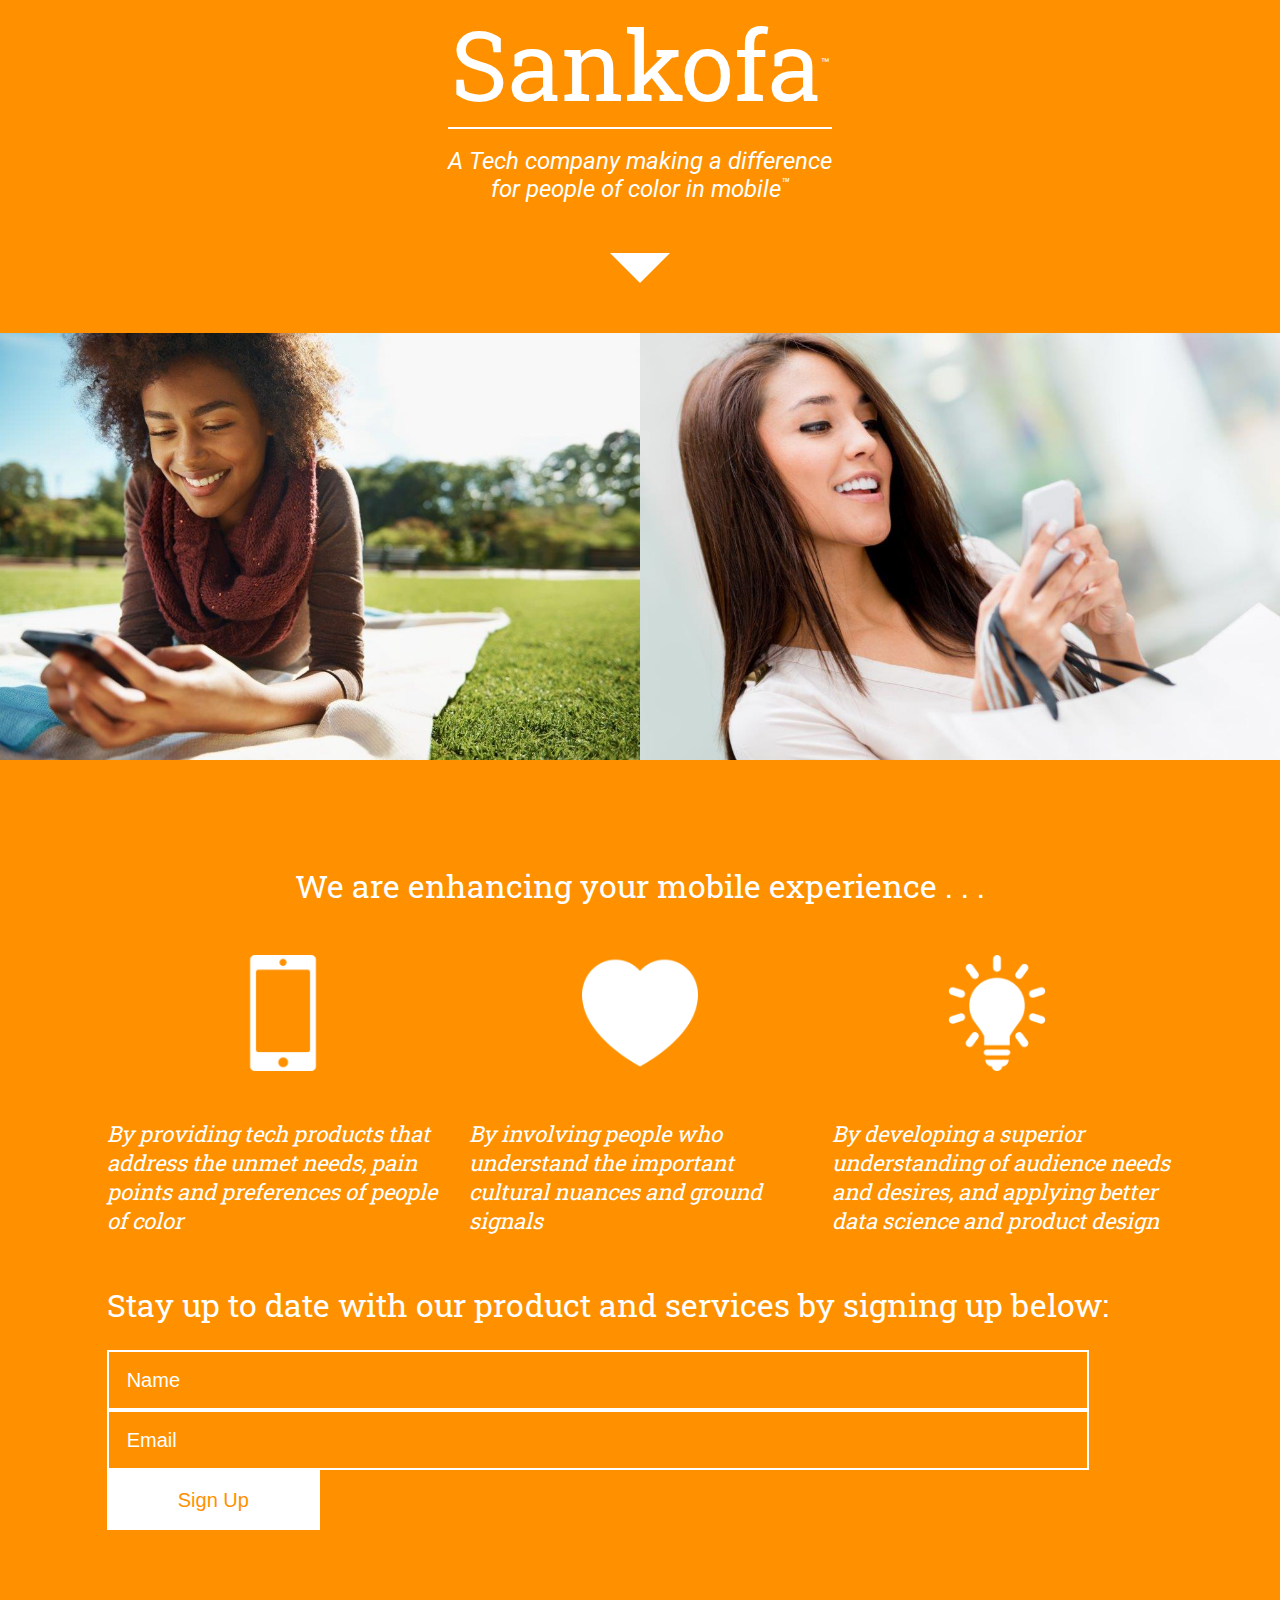
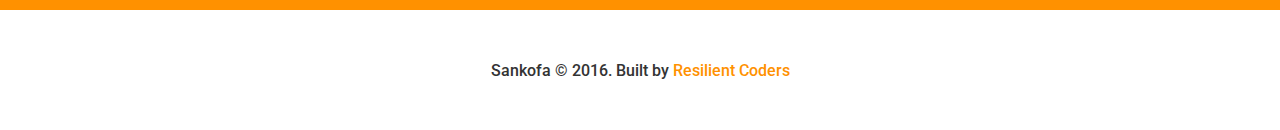
<file: index.html>
<!DOCTYPE html>
<html>
<head>
	<link rel="stylesheet" type="text/css" href="styles.css">
	<link href='https://fonts.googleapis.com/css?family=Roboto:400,500|Roboto+Slab:700,400' rel='stylesheet' type='text/css'>
	<title>Sankofa</title>
	<script src="https://ajax.googleapis.com/ajax/libs/jquery/1.12.2/jquery.min.js"></script>
</head>
<body>
<!-- Start of 1st Section-->
<section class="sankofa-color">
	<div class="title-container">
		<h1 class="title">Sankofa<sup class="trademark">&trade;</sup></h1>
		<hr>
		<p class="slogan italicized centered">A Tech company making a difference <br>for people of color in
			mobile<sup class="trademark">&trade;</sup></p>
		<a href="#contact"><div class="arrow-down bounce"></div></a>
	</div>
</section>
<!-- End of 1st Section-->

<!-- Start of 2nd Section-->
<section class="dual-img">
	<img src="img1.jpg">
	<img src="img2.jpg">
</section>
<!-- End of 2nd Section-->

<!-- Start of 3rd Section-->
<section id="contact" class="sankofa-color description margined">
	<div class="description-container">
		<h1 class="description-title centered">We are enhancing your mobile experience . . .</h1>
		<div class="icon">
			<img src="phone.png">
		</div>
		<div class="icon" >
			<img src="heart.png">
		</div>
		<div class="icon">
			<img src="bulb.png">
		</div>
		<p class="description-text italicized">By providing tech products that address the unmet needs, pain points
			and
			preferences of people of color</p>
		<p class="description-text italicized">By involving people who understand the important cultural nuances and
			ground
			signals</p>
		<p class="description-text italicized">By developing a superior understanding of audience needs and
			desires, and
			applying better data
			science and product design</p>
		<p class="description-title">Stay up to date with our product and services by signing up below:</p>

		<input class="signup-form" type="text" name="name" placeholder="Name"/>
		<input class="signup-form" type="text" email="email" placeholder="Email"/>
		<input class="signup-btn" type="submit" name="Submit" value="Sign Up"/>
	</div>
</section>
<!-- End of 3rd Section-->

<footer>
	<p>Sankofa &copy; 2016. Built by <a href="http://www.resilientcoders.org" target="_blank">Resilient Coders</a></p>
</footer>

<script>
	$(function() {
		$('a[href*="#"]:not([href="#"])').click(function() {
			if (location.pathname.replace(/^\//,'') == this.pathname.replace(/^\//,'') && location.hostname == this.hostname) {
				var target = $(this.hash);
				target = target.length ? target : $('[name=' + this.hash.slice(1) +']');
				if (target.length) {
					$('html, body').animate({
						scrollTop: target.offset().top
					}, 1000);
					return false;
				}
			}
		});
	});

</script>
</body>
</html>
</file>
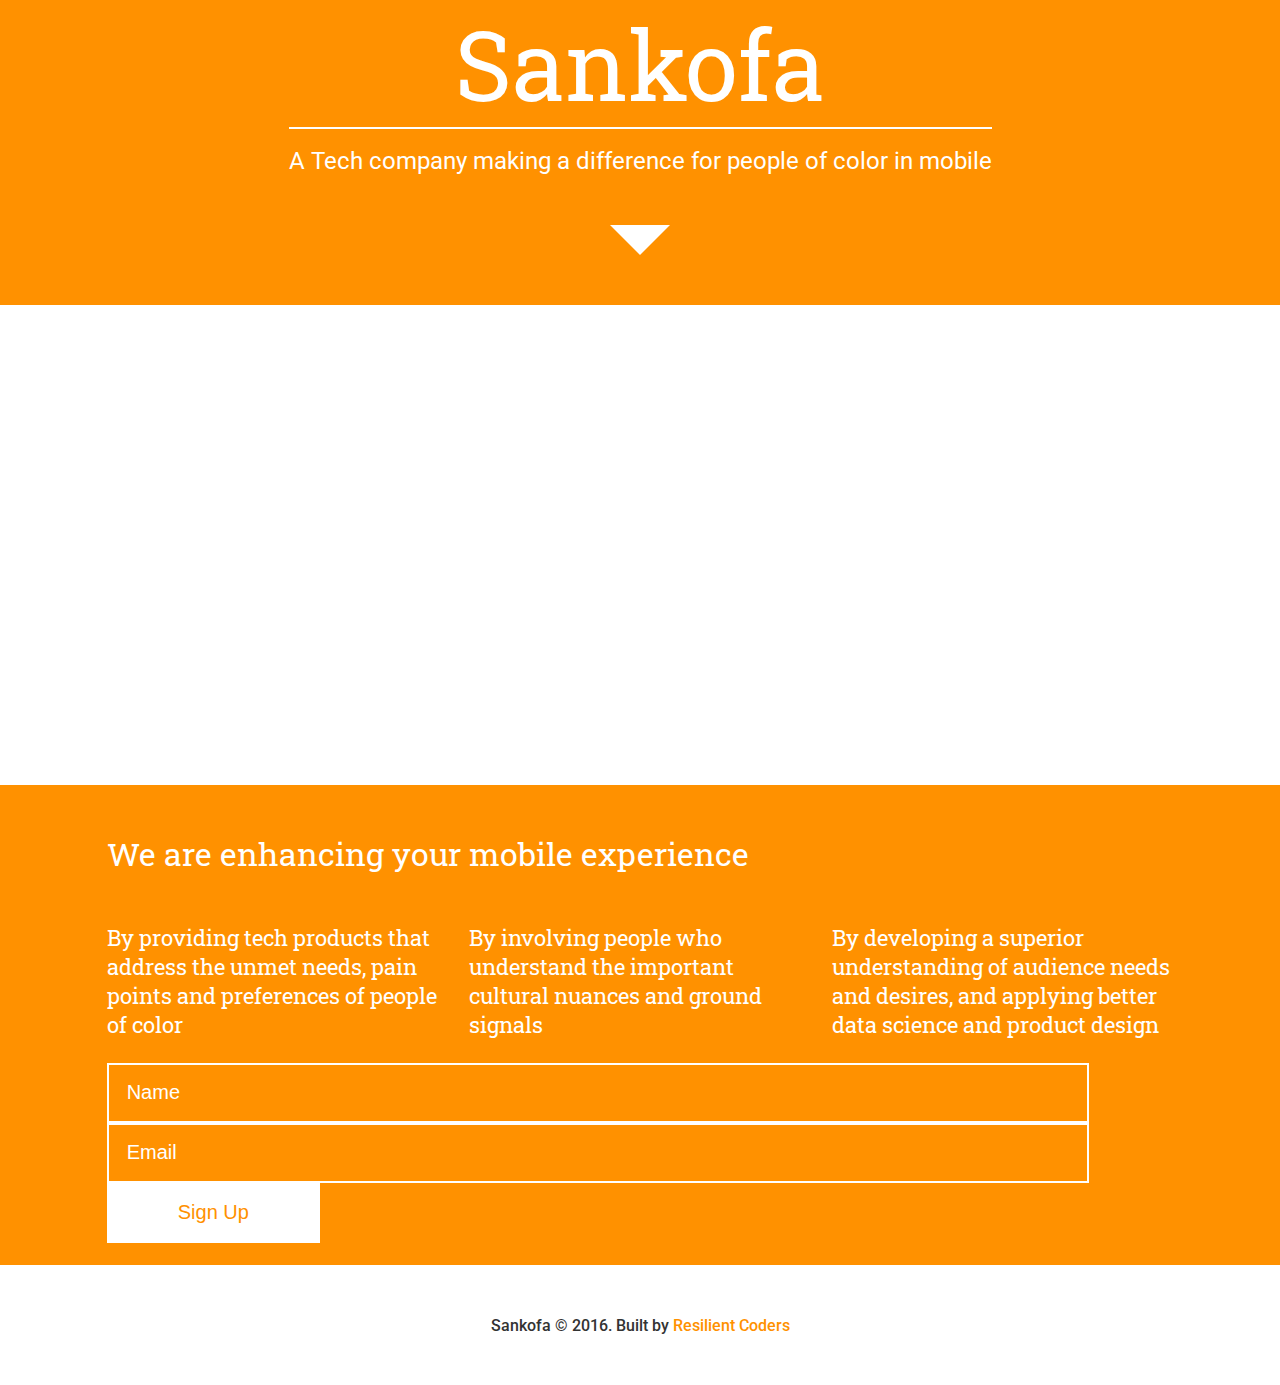
<file: temp.html>
<!DOCTYPE html>
<html>
<head>
    <link rel="stylesheet" type="text/css" href="styles.css">
    <link href='https://fonts.googleapis.com/css?family=Roboto:400,500|Roboto+Slab:700,400' rel='stylesheet' type='text/css'>
    <title>Sankofa</title>
    <script src="https://ajax.googleapis.com/ajax/libs/jquery/1.12.2/jquery.min.js"></script>
</head>
<body>
<!-- Start of 1st Section-->
<section class="sankofa-color hero-img">
    <div class="title-container">
        <h1 class="title">Sankofa</h1>
        <hr>
        <p class="slogan">A Tech company making a difference for people of color in mobile</p>
        <a href="#video"><div class="arrow-down bounce"></div></a>
    </div>
</section>
<!-- End of 1st Section-->
<!-- Start of 2nd Section-->
<section id="video">
    <div class="flexbox-center video-align">
        <iframe width="640" height="400" src="https://www.youtube.com/embed/NpEaa2P7qZI" frameborder="0"
                allowfullscreen></iframe>
    </div>

</section>
<!-- End of 2nd Section-->
<!-- Start of 3rd Section-->
<section class="sankofa-color description">
    <div class="description-container">
        <h1 class="description-title">We are enhancing your mobile experience</h1>
        <p class="description-text">By providing tech products that address the unmet needs, pain points and
            preferences of people of color</p>
        <p class="description-text">By involving people who understand the important cultural nuances and ground
            signals</p>
        <p class="description-text">By developing a superior understanding of audience needs and desires, and applying better data
            science and product design</p>

        <input class="signup-form" type="text" name="name" placeholder="Name"/>
        <input class="signup-form" type="text" email="email" placeholder="Email"/>
        <input class="signup-btn" type="submit" name="Submit" value="Sign Up"/>
    </div>
</section>
<!-- End of 3rd Section-->

<footer>
    <p>Sankofa &copy; 2016. Built by <a href="http://www.resilientcoders.org" target="_blank">Resilient Coders</a></p>
</footer>

<script>
    $(function() {
        $('a[href*="#"]:not([href="#"])').click(function() {
            if (location.pathname.replace(/^\//,'') == this.pathname.replace(/^\//,'') && location.hostname == this.hostname) {
                var target = $(this.hash);
                target = target.length ? target : $('[name=' + this.hash.slice(1) +']');
                if (target.length) {
                    $('html, body').animate({
                        scrollTop: target.offset().top
                    }, 1000);
                    return false;
                }
            }
        });
    });
</script>
</body>
</html>
</file>
<file: styles.css>
@-moz-keyframes bounce {
    0%, 20%, 50%, 80%, 100% {
        -moz-transform: translateY(0);
        transform: translateY(0);
    }
    40% {
        -moz-transform: translateY(-30px);
        transform: translateY(-30px);
    }
    60% {
        -moz-transform: translateY(-15px);
        transform: translateY(-15px);
    }
}
@-webkit-keyframes bounce {
    0%, 20%, 50%, 80%, 100% {
        -webkit-transform: translateY(0);
        transform: translateY(0);
    }
    40% {
        -webkit-transform: translateY(-30px);
        transform: translateY(-30px);
    }
    60% {
        -webkit-transform: translateY(-15px);
        transform: translateY(-15px);
    }
}

@keyframes bounce {
    0%, 20%, 50%, 80%, 100% {
        -moz-transform: translateY(0);
        -ms-transform: translateY(0);
        -webkit-transform: translateY(0);
        transform: translateY(0);
    }
    40% {
        -moz-transform: translateY(-30px);
        -ms-transform: translateY(-30px);
        -webkit-transform: translateY(-30px);
        transform: translateY(-30px);
    }
    60% {
        -moz-transform: translateY(-15px);
        -ms-transform: translateY(-15px);
        -webkit-transform: translateY(-15px);
        transform: translateY(-15px);
    }
}


.bounce {
    -moz-animation: bounce 2s infinite;
    -webkit-animation: bounce 2s infinite;
    animation: bounce 2s infinite;
}

/*--------------------------------------------------------------
>>> TABLE OF CONTENTS:
----------------------------------------------------------------
# Elements
# Styling

Fonts:
font-family: 'Roboto Slab', serif;
font-family: 'Roboto', serif;

/*--------------------------------------------------------------
# Elements
--------------------------------------------------------------*/

body {
    margin: 0;
    padding: 0;
}

button:focus {
    outline:0;
}

section{
    display: flex;
    width: 100%;
    justify-content: center;
    -webkit-justify-content: center;
    align-items: center;
    -webkit-align-items: center;
  /*  min-height: 480px; */
}
button{
    font-size: 20px;
}

footer {
    min-height: 120px;
    display: flex;
    align-items: center;
    -webkit-align-items: center;
    justify-content: center;
    -webkit-justify-content: center;
}

footer p {
    font-family: 'Roboto', sans-serif;
    font-weight: 500;
    color: rgb(51,51,51);
}

footer p a {
    color: #FF9100;
    text-decoration: none;
}

footer p a:focus {
    color: #FF9100;
}

p {
    margin: 0;
}

hr {
    width: 100%;
    margin: 0 auto;
    background-color: white;
    border: none;
    height: 2px;
}

.main-container{
    width: 100%;
    display: flex;
}
.inner-container{
    width: 83.333333%;
    float: left;
    margin:0 auto;
}
.flexbox-center{
    display: flex;
    align-items: center;
    justify-content: center;
}
/*--------------------------------------------------------------
# Styling
--------------------------------------------------------------*/

.title{
    text-align: center;
    font-family: 'Roboto Slab', serif;
    font-size: 96px;
    font-weight: 400;
    color: white;
    margin: 0;
}

.slogan {
    font-family: 'Roboto', sans-serif;
    font-size: 24px;
    font-weight: normal;
    color: white;
    margin: 18px 0;
}


.arrow-down {
    width: 0;
    height: 0;
    border-left: 30px solid transparent;
    border-right: 30px solid transparent;
    border-top: 30px solid #FFF;
    margin-top: 32px;
}

div > h1{
    font-size: 40px;
    text-align: center;
    text-align: left;
}


.mc-field-group {
  width: 33%;
  display:inline-block;
    font-size: 20px;
    height: 56px;
    background-color: transparent;
    color: #fff;
    /*border: 2px solid white; */
}

#mc_embed_signup {
  width:100%;
}

.signup-form{
    width: 90%;
    font-size: 20px;
    height: 56px;
    padding: 0 0 0 18px;
    background-color: transparent;
    color: #fff;
    border: 2px solid white;
}

.signup-btn{
    width: 20%;
    font-size: 20px;
    height: 60px;
    padding: 0;
    border: 2px solid white;
    background-color: white;
    color: #FF9100;
    cursor: pointer;
}

.text-align{
	text-align: center;
	padding-top: 100px;
	padding-bottom: 100px;
	background-color: grey;
}
.video-align{
	padding: 40px 0 40px 0px;
}
.signup-container{
    display: flex;
    flex-flow: row wrap;
    justify-content: space-between;
    align-items: center;
}

.description {
    min-height: 480px;
}

.description-container{
    width: 50%;
    display: flex;
    align-items: flex-start;
    -webkit-align-items: flex-start;
    justify-content: space-between;
    -webkit-justify-content: space-between;
    flex-flow: row wrap;
}

.sankofa-color{
    background-color: #FF9100;
}

.description-text{
    width: 32%;
    color: white;
    font-family: 'Roboto Slab', sans-serif;
    font-size: 22px;
    font-weight: 400;
    margin: 24px 0;
    color: white;
}

.description-title{
    width: 100%;
    color: white;
    font-family: 'Roboto Slab', sans-serif;
    font-size: 32px;
    font-weight: normal;
    margin: 24px 0;
}

.title-container{
    display: flex;
    justify-content: space-around;
    align-items: center;
    flex-direction: column;
    padding: 0 0 50px 0;
    height: 50%;
}

.fixed-container {
    width: 100%;
    display: flex;
    flex-flow: row wrap;
    -webkit-flex-flow: row wrap;
    align-items: center;
    -webkit-align-items: center;
}

.fxd-img {
    width: 50%;
}

.dual-img {
  /*  height: 480px; */
    overflow: hidden;
}

.dual-img img {
    height: auto;
    overflow: hidden;
}

@media (min-width: 961px) {
    .dual-img {
        /*
        min-height: 350px;
        height: 350px;
        */
    }
    .dual-img img {
      width:50%;
    }
    .description-container {
        width: 83.3333333%;
    }

}


@media all and (min-width: 120px) and (max-width: 960px) {
    .dual-img {
        display: block;
        height: auto;
        margin: 0;
    }
    .dual-img img {
        height: auto;
        width: 100%;
    }

    .icon {
        display: none;
    }

    .description-container {
        width: 90%;
    }

    .description-text {
        width: 100%;
    }

    .signup-form {
        width: 90%;
        padding: 0 18px;
}

    .signup-btn {
        width: 50%;
        margin: 18px auto;
    }

    .mc-field-group {
      width: 100%;
      display:block;
      margin: 12px 0;
    }
}
.bg-container {
    display: flex;
    flex-flow: row wrap;
    height: 360px;
    overflow: hidden;
}

.icon {
    width: 33%;
    display: flex;
    align-items: center;
    -webkit-align-items: center;
    justify-content: center;
    -webkit-justify-content: center;
    margin: 24px 0;
}

.icon img {
    width: 33%;
}

.italicized {
    font-style: italic;
}

.centered {
    text-align: center;
}

.margined {
    padding: 80px 0;
}

.learnmore {
    width: 100%;
}

.trademark {
    font-size: 14px;
    margin:0;
}

::-webkit-input-placeholder { /* Chrome/Opera/Safari */
    color: #fff;
}
::-moz-placeholder { /* Firefox 19+ */
    color: #fff;
}
:-ms-input-placeholder { /* IE 10+ */
    color: #fff;
}
:-moz-placeholder { /* Firefox 18- */
    color: #fff;
}
</file>
